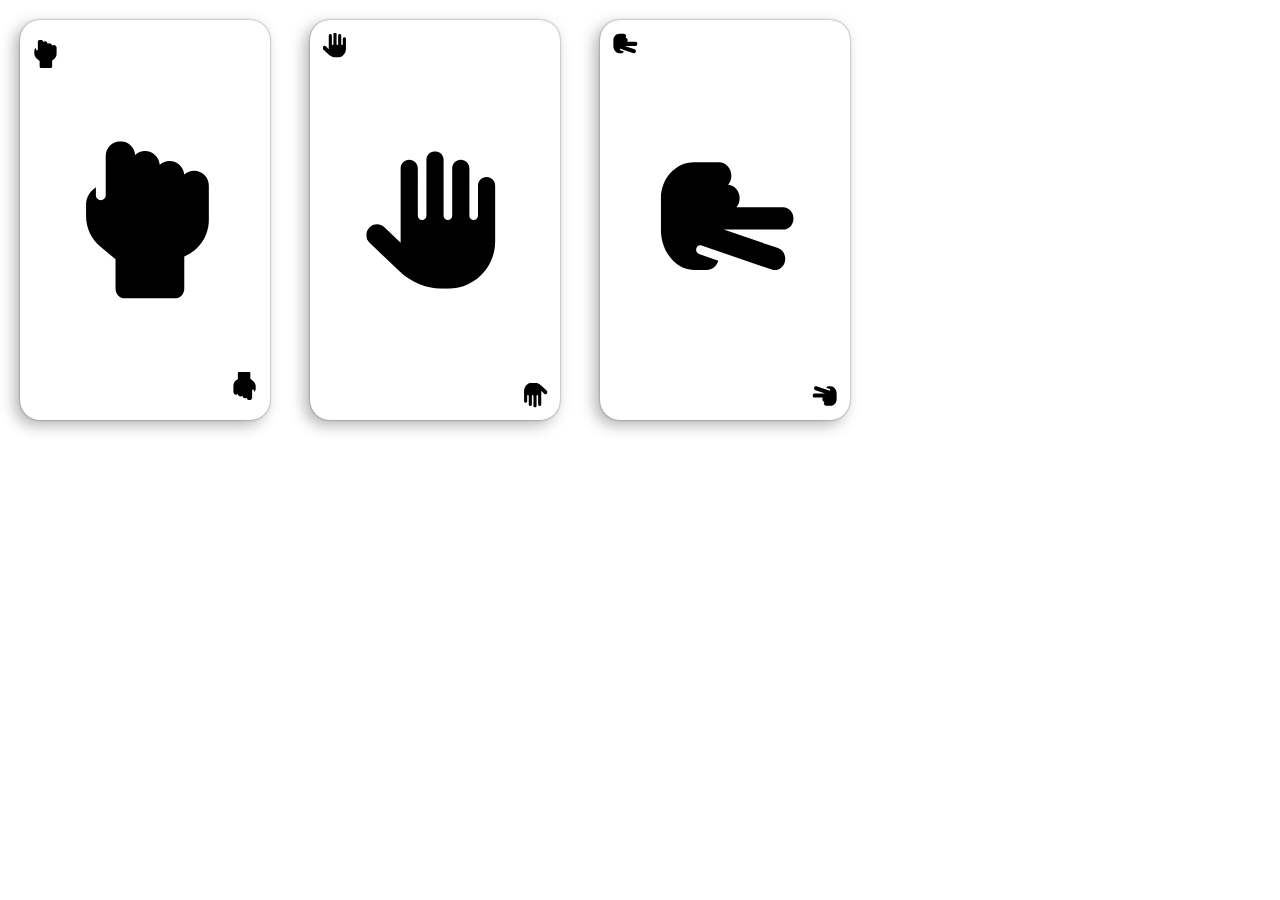
<file: card.html>
<!DOCTYPE html>
<html lang="en">
<head>
    <meta charset="UTF-8">
    <meta name="viewport" content="width=device-width, initial-scale=1.0">
    <title>Document</title>
    <style>


*,
*::before,
*::after {
    margin: 0;
    padding: 0;
    box-sizing: border-box;
}

.card-container {
    display: flex;
}

 .card{
 width:250px;
   height:400px;
   background-color:#fff;
   border-radius:20px;
   margin: 20px;
  display: flex;
   flex-direction:column;
   justify-content: center;
   align-items: flex-end;
   flex-wrap: nowrap;
   box-shadow:-5px 5px 15px rgba(0,0,0,0.3), 0px 0px 2px rgba(0,0,0,0.5);
 
 } 

 .card-top.rock{
    top: 120px;
 }

 .card-bottom.rock{
    top: -120px;
 }

 .card-bottom.scissors {
    transform: rotate(270deg);
 }

 .card-center.scissors,
 .card-top.scissors {
    transform: rotate(90deg);
 }

 .card-bottom.scissors {
    transform: rotate(270deg);
 }

 .card-top {
    scale: 10%;
    width: 100%;
    max-height:100%; 
    max-width:100%;
  margin: 0;
  padding: 0;
  object-fit: cover;
  position: relative;
    top: 75px;
    left: -100px;
  
 }

 .card-center {
    scale: 55%;
    display: block;
    width: 100%;    
 }

 .card-bottom {

    transform: rotate(180deg);
    scale: 10%;
    max-height:100%; 
    max-width:100%;
  margin: 0;
  padding: 0;
  object-fit: cover;
  position: relative;
    top: -75px;
    left: 100px;
    
 }


 
   </style>
</head>
<body>
    
    <div class="card-container">
<div class="card">
   
        <img class="card-top rock" src="/imgs/hand-back-fist-solid.svg" alt="">


   
        <img class="card-center rock" src="/imgs/hand-back-fist-solid.svg" alt="">
 

  
        <img class="card-bottom rock" src="/imgs/hand-back-fist-solid.svg" alt="">
   
</div>

<div class="card">
   
    <img class="card-top paper" src="/imgs/hand-solid.svg" alt="">



    <img class="card-center paper" src="/imgs/hand-solid.svg" alt="">



    <img class="card-bottom paper" src="/imgs/hand-solid.svg" alt="">

</div>

<div class="card">
   
    <img class="card-top scissors" src="/imgs/hand-scissors-solid.svg" alt="">



    <img class="card-center scissors"  src="/imgs/hand-scissors-solid.svg" alt="">



    <img class="card-bottom scissors" src="/imgs/hand-scissors-solid.svg" alt="">

</div>
</div>


</body>
</html>
</file>
